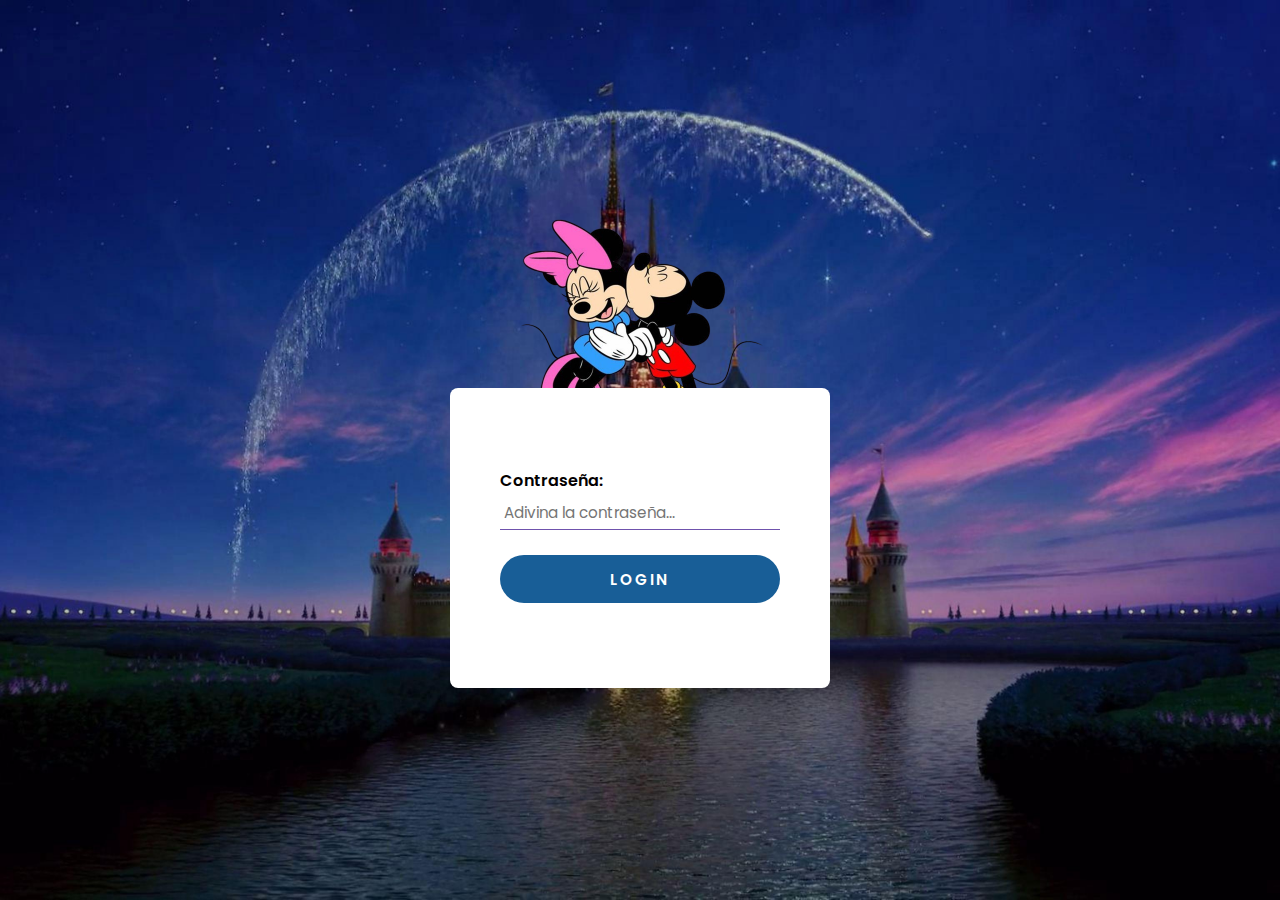
<file: index.html>
<!DOCTYPE html>
<html lang="en">
<head>
  <meta name="viewport" content="width=device-width, initial-scale=1.0" />
  <title>Aniversario</title>
  <!-- Google Font -->
  <link href="https://fonts.googleapis.com/css2?family=Poppins:wght@400;600&display=swap" rel="stylesheet" />
  <!-- Stylesheet s -->
  <link rel="stylesheet" href="./assent/css/panda.css" />
  <link rel="icon" href="./assent/img/Stitc_and_Angel__disney___liloandstitch___stitch___angel___stitchandangel-removebg-preview.png" type="image/x-icon">
</head>
<body>
  <div class="container">
    <img src="./assent/img/mouseee-removebg-preview.png" alt="Imagen PNG" class="form-image">
    <form id="loginForm" action="carta-web.html" method="get" onsubmit="return validatePassword()">
      <label for="password">Contraseña:</label>
      <input type="password" id="password" name="password" placeholder="Adivina la contraseña... " required />
      <button type="submit">Login</button>
      <p class="error-message" id="errorMessage"></p>
    </form>
  </div>
  <!-- Script -->
  <script src="./assent/js/panda.js"></script>
</body>
</html>
</file>
<file: assent/css/panda.css>
/* Existing CSS s */
* {
  padding: 0;
  margin: 0;
  box-sizing: border-box;
  font-family: "Poppins", sans-serif;
}
/* Estilos generales */
body {
  font-family: 'Arial', sans-serif;
  background-color: #1d43be;
  color: #333;
  margin: 0;
  padding: 0;
  background-image: url('../img/454180.jpg'); /* Ruta de la imagen de fondo */
  background-size: cover; /* Ajusta la imagen para cubrir toda la pantalla */
  background-position: center center; /* Centra la imagen */
  background-repeat: no-repeat; /* Evita la repetición de la imagen */
  background-attachment: fixed; /* Fija la imagen para evitar el movimiento */
}

/* Media query para pantallas grandes (PC)  bodrrar cualquier cosaco*/
@media only screen and (min-width: 768px) {
  body {
    background-repeat: repeat; /* Permite que la imagen de fondo se duplique */
  }
}



.container {
  height: 31.25em;
  width: 31.25em;
  position: absolute;
  transform: translate(-50%, -50%);
  top: 50%;
  left: 50%;
  text-align: center; /* Center the image */
}
form {
  width: 23.75em;
  height: 18.75em;
  background-color: #ffffff;
  position: absolute;
  transform: translate(-50%, -50%);
  top: calc(50% + 5.5em); /* Adjusted to make room for the image */
  left: 50%;
  padding: 0 3.1em;
  display: flex;
  flex-direction: column;
  justify-content: center;
  border-radius: 0.5em;
}
form label {
  display: block;
  margin-bottom: 0.2em;
  font-weight: 600;
  color: #030000;
  text-align: left; /* Align label text to the left */
  
}
form input {
  font-size: 0.95em;
  font-weight: 400;
  color: #3f3554;
  padding: 0.3em;
  border: none;
  border-bottom: 0.12em solid #6f52ad;
  outline: none;
  width: 100%; /* Make input fill the width */
}
form input:focus {
  border-color: #4e5aca;
}
form input:not(:last-child) {
  margin-bottom: 0.9em;
}
form button {
  font-size: 0.95em;
  padding: 0.8em 0;
  border-radius: 2em;
  border: none;
  outline: none;
  background-color: #185e97;
  color: #ffffff;
  text-transform: uppercase;
  font-weight: 600;
  letter-spacing: 0.15em;
  margin-top: 0.8em;
}
.error-message {
  color: red;
  margin-top: 5px;
  text-align: center; /* Center the text */
}
@media screen and (max-width: 500px) {
  .container {
    font-size: 14px;
  }
}

/* New CSS */
.form-image {
  width:50%; /* Adjust the percentage as needed */
  height: auto;
  margin-bottom: 1em; /* Space between image and form */
  
}
</file>
